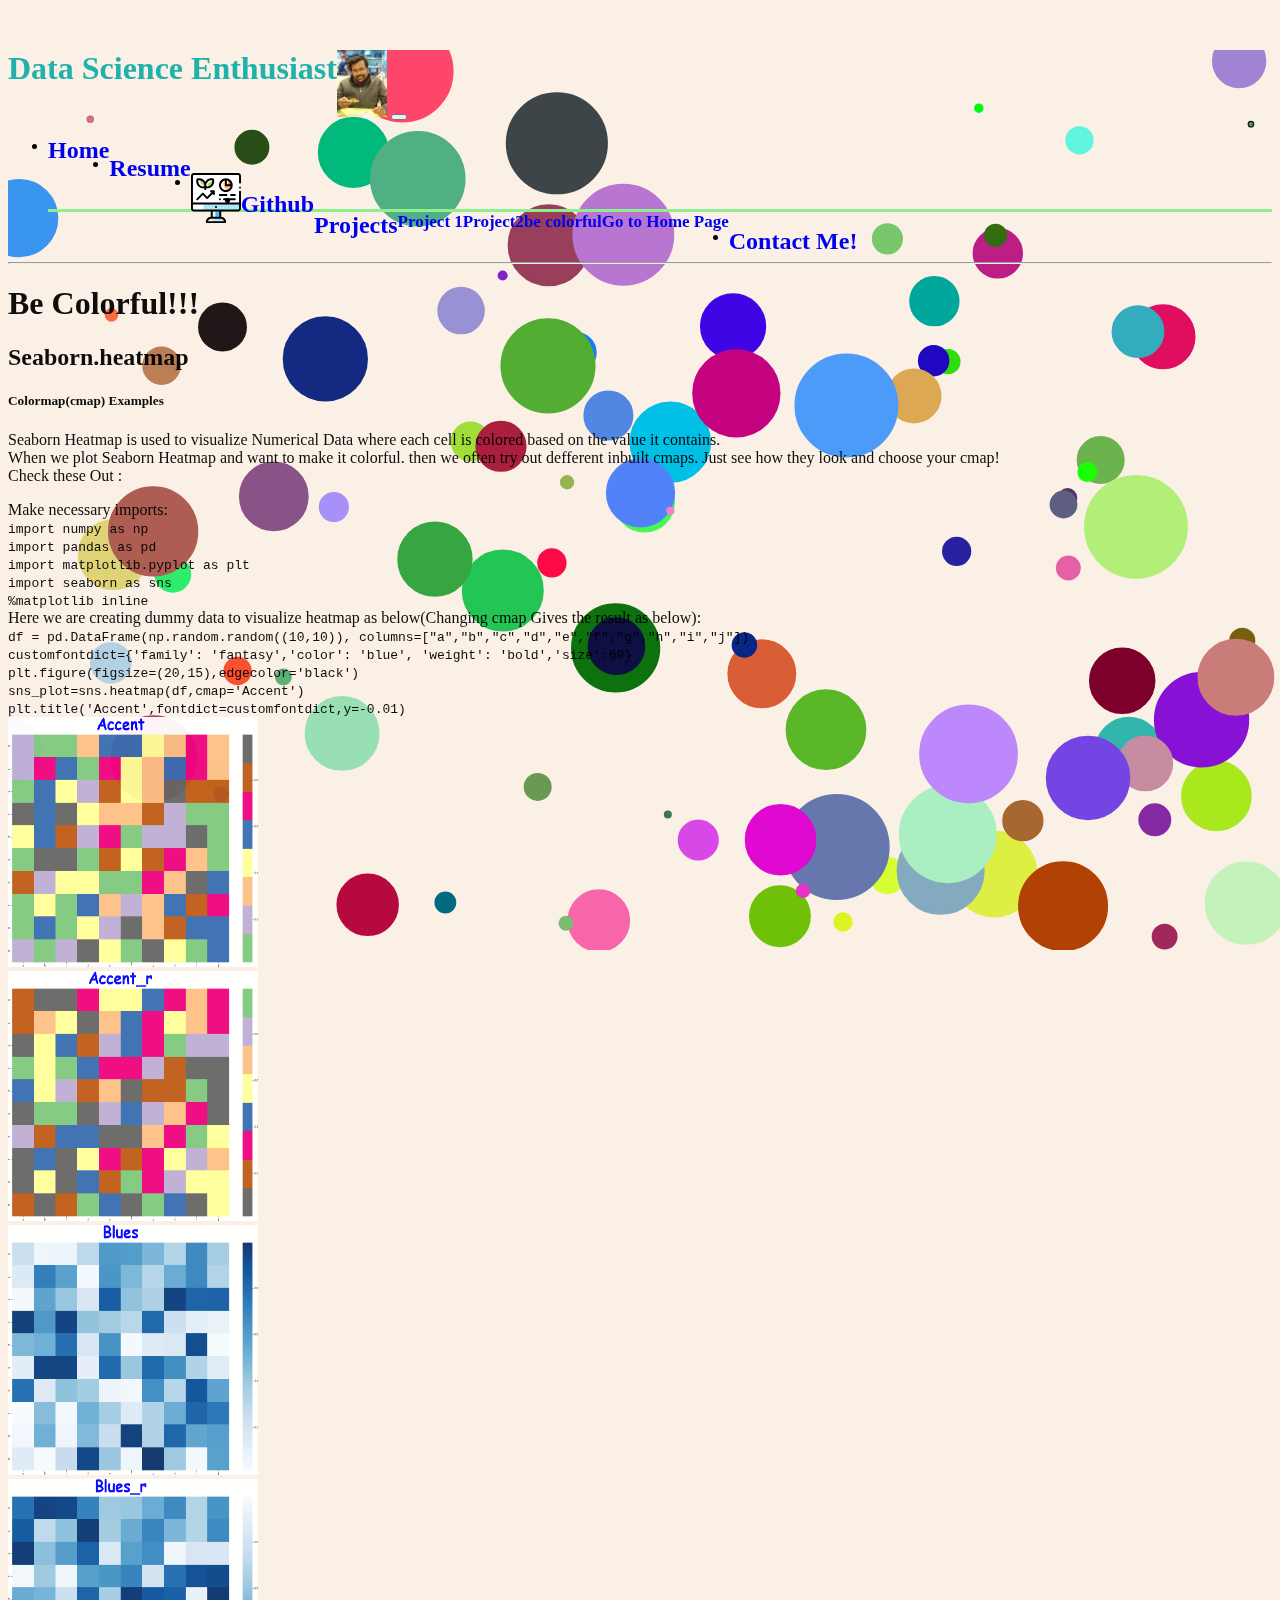
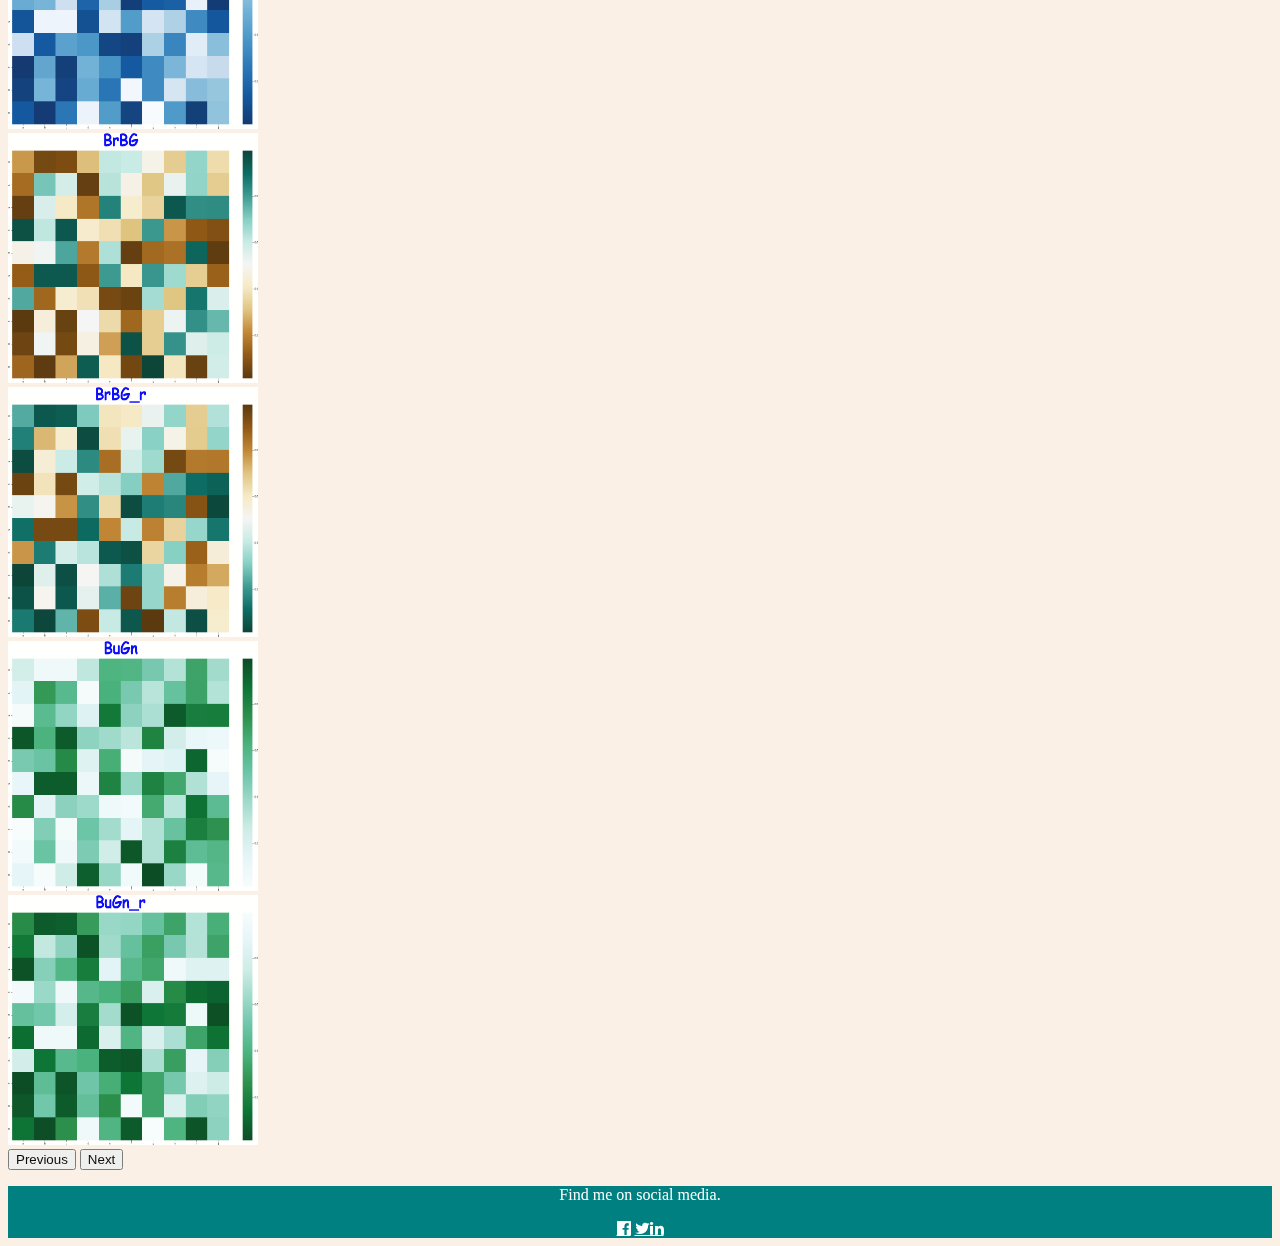
<file: plot.html>
<!DOCTYPE html>
<head>
    <meta charset="UTF-8">
    <meta name="viewport" content="width=device-width, initial-scale=1">
    
    <link rel="stylesheet" href="https://cdnjs.cloudflare.com/ajax/libs/font-awesome/4.7.0/css/font-awesome.min.css">
    <link rel="stylesheet" href="https://stackpath.bootstrapcdn.com/bootstrap/4.1.3/css/bootstrap.min.css"
    integrity="sha384-MCw98/SFnGE8fJT3GXwEOngsV7Zt27NXFoaoApmYm81iuXoPkFOJwJ8ERdknLPMO" crossorigin="anonymous">
    
    <link rel="stylesheet" href="style.css">
    <script src="https://code.jquery.com/jquery-3.3.1.slim.min.js" integrity="sha384-q8i/X+965DzO0rT7abK41JStQIAqVgRVzpbzo5smXKp4YfRvH+8abtTE1Pi6jizo" crossorigin="anonymous"></script>
    <!-- Latest compiled and minified JavaScript -->
    <script src="https://stackpath.bootstrapcdn.com/bootstrap/4.1.3/js/bootstrap.min.js" integrity="sha384-ChfqqxuZUCnJSK3+MXmPNIyE6ZbWh2IMqE241rYiqJxyMiZ6OW/JmZQ5stwEULTy" crossorigin="anonymous"></script>
    <title>Seaborn Heatmap cmap</title>
</head>
<body onload=myFunction()>

  <canvas id="myCanvas"> </canvas>

  <div class="container-fluid">

   <!-- Navigation bar starts-->
<nav class="navbar navbar-light navbar-expand-lg bg-faded navbar-fixed-top">

  <img src="images/me.jpeg" alt="rajaramparab" class="rounded-circle ml-3" width="50px">
  <a href="index.html" class="navbar-brand d-flex w-50 m-auto">
   Data Science Enthusiast</a>
 
  <button class="navbar-toggler" type="button" data-toggle="collapse" data-target="#collapsingNavbar3">
      <span class="navbar-toggler-icon"></span>
  </button>

  <div class="navbar-collapse collapse w-100" id="collapsingNavbar3" >
      <ul class="navbar-nav w-100 justify-content-center">
          <li class="nav-item ml-auto mr-3">
              <a class="nav-link" href="index.html">Home</a>
          </li>
          <li class="nav-item ml-auto mr-3" >
              <a class="nav-link " href="resume.html">Resume</a>
          </li>

          <li class="nav-item img-responsive ml-auto mr-3 pl-3 pr-3">
            <a href="index.html" class="navbar-brand d-flex w-50 m-auto">
            <img class="nav-link " src="images/icon.svg" alt="Data Science Enthusiast" width="50px">
  
          </a>
        </li>

          <li class="nav-item ml-auto mr-3">
              <a class="nav-link" href="https://github.com/rajaramparab" target="_blank">Github</a>
          </li>

          <div class="nav-item active dropdown ml-auto mr-3">
            <a class="nav-link  dropdown-toggle" href="#" id="navbar-dropdown-menu" role="button" data-toggle="dropdown" aria-haspopup="true" aria-expanded="false" >
              Projects
            </a>
            <div class="dropdown-menu" aria-labelledby="navbar-dropdown-menu" >
              <a class="dropdown-item" href="#">Project 1</a>
              <a class="dropdown-item" href="#">Project2</a>
              <a class="dropdown-item" href="plot.html">be colorful</a>
              <!-- to separate a another link: -->
              <div class="dropdown-divider"></div>
              <a class="dropdown-item" href="index.html">Go to Home Page</a>
            </div>
          </div>
      </ul>
      <ul class="nav navbar-nav ml-auto w-100 justify-content-end">
          
          <li class="nav-item">
              <a class="nav-link" href="resume.html">Contact Me!</a>
          </li>
      </ul>
  </div>
</nav>
<hr>
<!-- Navigation bar ends-->


<!-- Plot Page Content -->


    <div class="jumbotron">
      <h1>Be Colorful!!! </h1>
      <p>
        <h2>Seaborn.heatmap </h2>
        <h5>Colormap(cmap) Examples</h5>
        <p>Seaborn Heatmap is used to visualize Numerical Data where 
          each cell is colored based on the value it contains. <br>
          
          When we plot Seaborn Heatmap and want to make it colorful.
          then we often try out defferent inbuilt cmaps.
          Just see how they look and choose your cmap!
        <br>Check these Out : </p>
        
        <div class="row">
          <div class="col-lg-4">
            Make necessary imports: <br>
              <div id="codeblock">
                
              <code>import numpy as np <br>
                import pandas as pd <br>
                import matplotlib.pyplot as plt <br>
                import seaborn as sns <br>
                %matplotlib inline</code>
              </div>
         </div>

         <div class="col-lg-8">
          Here we are creating dummy data to visualize heatmap as below(Changing cmap Gives the result as below): <br>
              <div id="codeblock">               
              <code>df = pd.DataFrame(np.random.random((10,10)), columns=["a","b","c","d","e","f","g","h","i","j"]) <br>
                customfontdict={'family': 'fantasy','color':  'blue', 'weight': 'bold','size':60} <br>
                plt.figure(figsize=(20,15),edgecolor='black')<br>
                sns_plot=sns.heatmap(df,cmap='Accent')<br>
                plt.title('Accent',fontdict=customfontdict,y=-0.01) </code>
              </div>
            </div>
        </div>

        <div class="container pt-3 text-center">
            <div class="row pt-3" >
            <div id="plot" class="col-sm"></div>
            <div id="plot" class="col-sm"></div>
            <div id="plot" class="col-sm"></div>
            <div id="plot" class="col-sm"></div>
            </div>
            <div class="row pt-3" >
            <div id="plot" class="col-sm"></div>
            <div id="plot" class="col-sm"></div>
            <div id="plot" class="col-sm"></div>
            <div id="plot" class="col-sm"></div>
            </div>
        
            <div class="row btn-group  p-3">
            <button id="prev" onclick=prevImage() type="button" class="btn btn-primary p-3 btn-block">Previous</button>
            <button id="next" onclick=nextImage() type="button" class="btn btn-primary p-3 btn-block">Next</button>
             </div>
            </div>
    </div>
</div> 
    
    <footer class="footer">
      <p>Find me on social media.</p>
      <a href="https://www.facebook.com/parabrajaram10" class="fa fa-facebook-official " target="_blank"></a>
      <a href="https://twitter.com/rajaram_parab" class="fa fa-twitter " target="_blank"></i>
      <a href="https://www.linkedin.com/in/rajaram-parab-394994ab/" class="fa fa-linkedin" target="_blank"></a>
      
    </footer>    
   
    <script src="scripts/script-plot.js"></script>
    <script src="scripts/blobs.js"></script> 
</body>
</html>
</file>
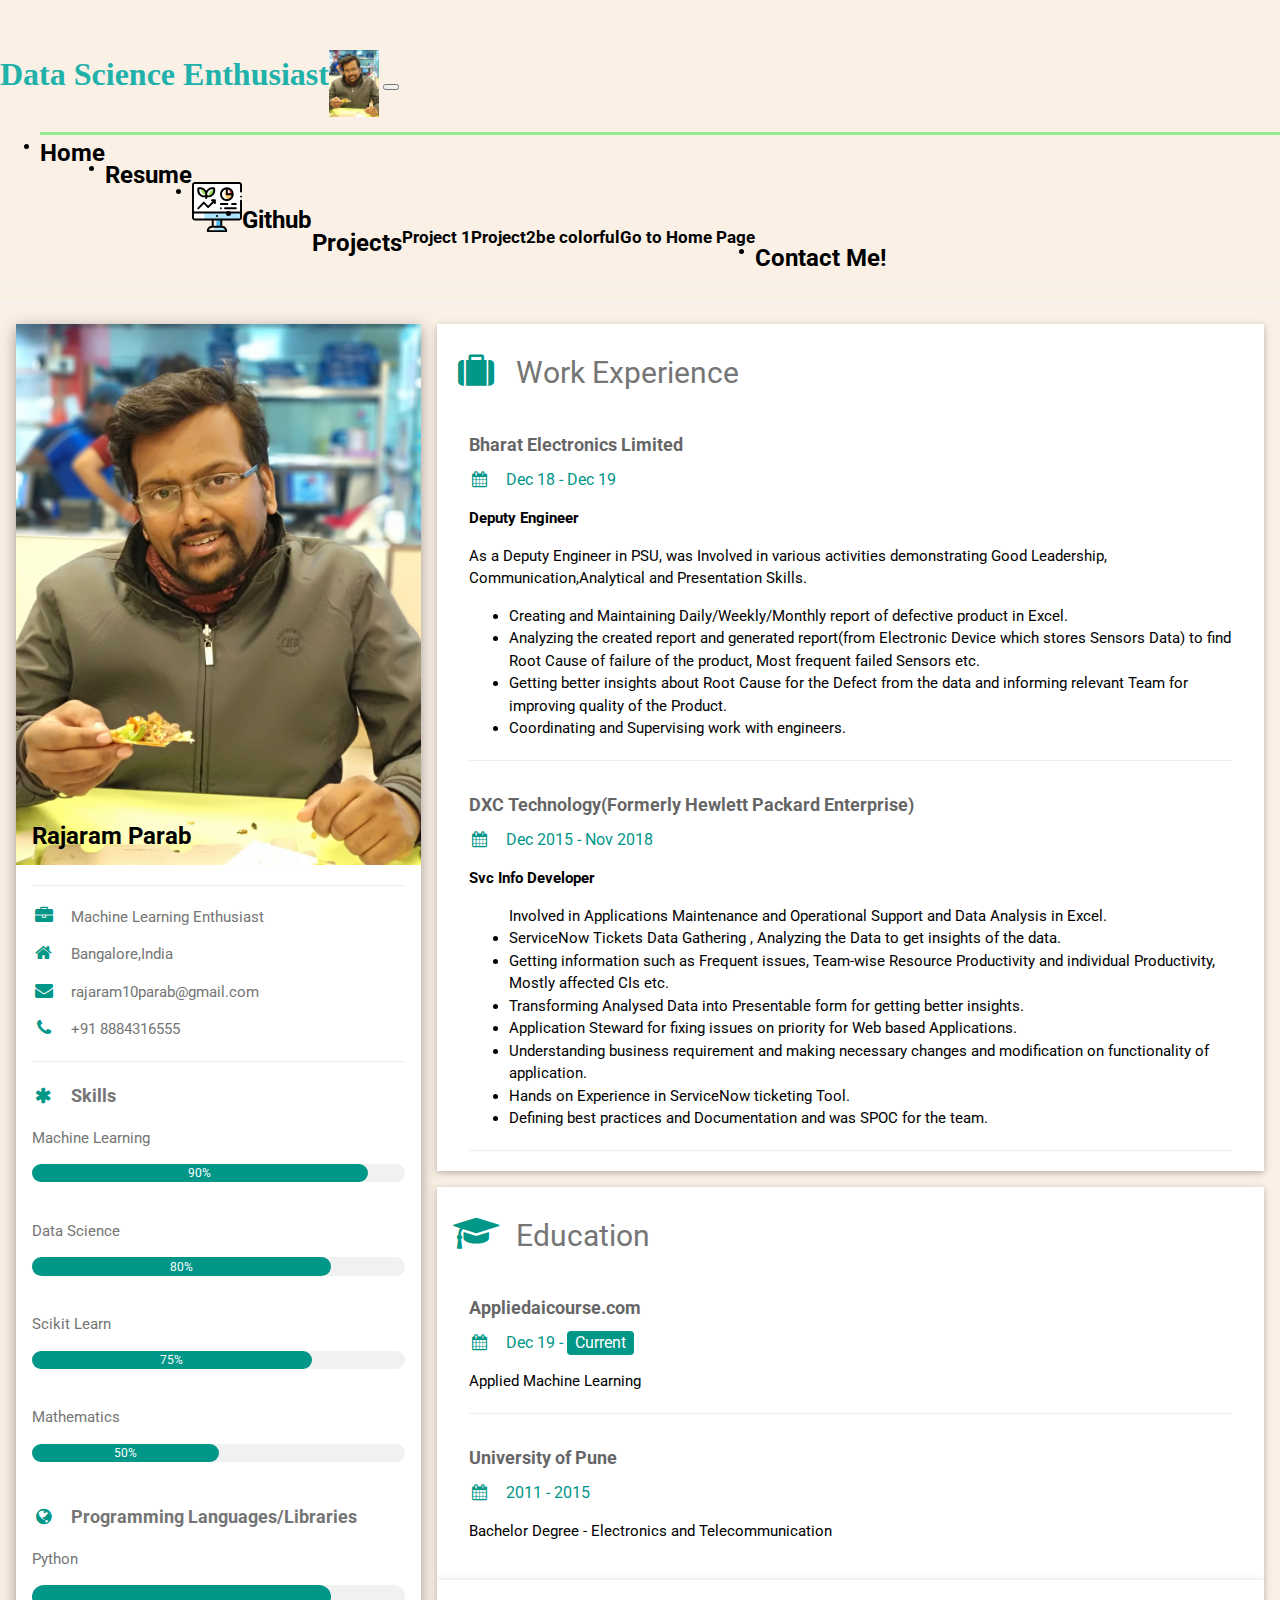
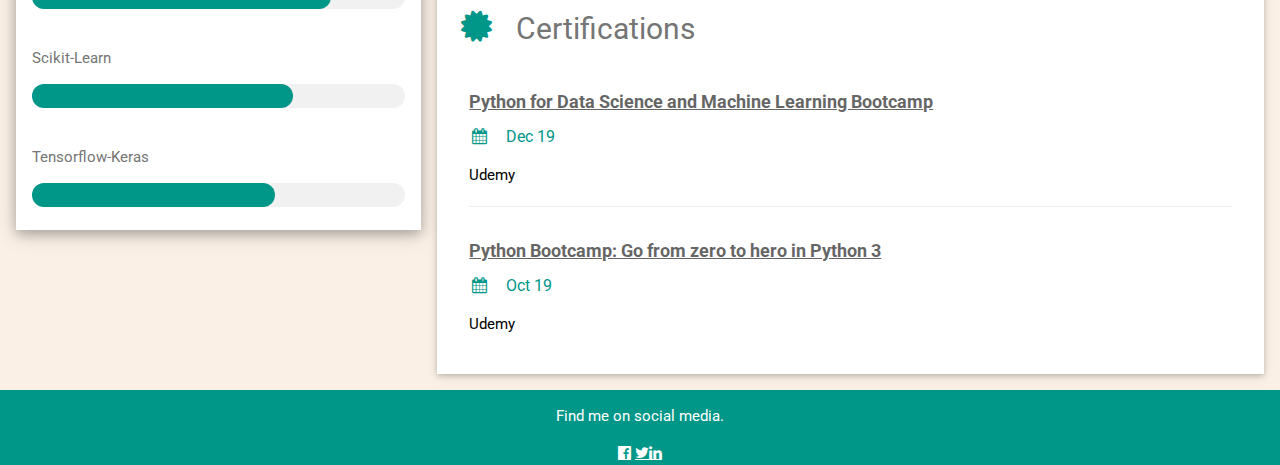
<file: resume.html>
<!DOCTYPE html>
<html>
  <head>
<title>Portfolio</title>
<meta charset="UTF-8">
<meta name="viewport" content="width=device-width, initial-scale=1">

<link rel="stylesheet" href="https://www.w3schools.com/w3css/4/w3.css">
<link rel='stylesheet' href='https://fonts.googleapis.com/css?family=Roboto'>
<link rel="stylesheet" href="https://cdnjs.cloudflare.com/ajax/libs/font-awesome/4.7.0/css/font-awesome.min.css">
<link rel="stylesheet" href="https://stackpath.bootstrapcdn.com/bootstrap/4.1.3/css/bootstrap.min.css"
    integrity="sha384-MCw98/SFnGE8fJT3GXwEOngsV7Zt27NXFoaoApmYm81iuXoPkFOJwJ8ERdknLPMO" crossorigin="anonymous">
    
    <link rel="stylesheet" href="style.css">
    <script src="https://code.jquery.com/jquery-3.3.1.slim.min.js" integrity="sha384-q8i/X+965DzO0rT7abK41JStQIAqVgRVzpbzo5smXKp4YfRvH+8abtTE1Pi6jizo" crossorigin="anonymous"></script>
    <!-- Latest compiled and minified JavaScript -->
    <script src="https://stackpath.bootstrapcdn.com/bootstrap/4.1.3/js/bootstrap.min.js" integrity="sha384-ChfqqxuZUCnJSK3+MXmPNIyE6ZbWh2IMqE241rYiqJxyMiZ6OW/JmZQ5stwEULTy" crossorigin="anonymous"></script>
  

  </head>
  <style>
html,body,h1,h2,h3,h4,h5,h6 {font-family: "Roboto", sans-serif}
</style>
<body>
<!-- RESUME Page Container -->
<div class="container-fluid">
    <!-- Navigation bar starts-->
<nav class="navbar navbar-light navbar-expand-lg bg-faded navbar-fixed-top">

  <img src="images/me.jpeg" alt="rajaramparab" class="rounded-circle ml-3" width="50px">
  <a href="index.html" class="navbar-brand d-flex w-50 m-auto">
   Data Science Enthusiast</a>
 
  <button class="navbar-toggler" type="button" data-toggle="collapse" data-target="#collapsingNavbar3">
      <span class="navbar-toggler-icon"></span>
  </button>

  <div class="navbar-collapse collapse w-100" id="collapsingNavbar3" >
      <ul class="navbar-nav w-100 justify-content-center">
          <li class="nav-item active ml-auto mr-3">
              <a class="nav-link" href="index.html">Home</a>
          </li>
          <li class="nav-item ml-auto mr-3" >
              <a class="nav-link " href="resume.html">Resume</a>
          </li>

          <li class="nav-item img-responsive ml-auto mr-3 pl-3 pr-3">
            <a href="index.html" class="navbar-brand d-flex w-50 m-auto">
            <img class="nav-link " src="images/icon.svg" alt="Data Science Enthusiast" width="50px">
  
          </a>
        </li>

          <li class="nav-item ml-auto mr-3">
              <a class="nav-link" href="https://github.com/rajaramparab" target="_blank">Github</a>
          </li>

          <div class="nav-item dropdown ml-auto mr-3">
            <a class="nav-link dropdown-toggle" href="#" id="navbar-dropdown-menu" role="button" data-toggle="dropdown" aria-haspopup="true" aria-expanded="false" >
              Projects
            </a>
            <div class="dropdown-menu" aria-labelledby="navbar-dropdown-menu" >
              <a class="dropdown-item" href="#">Project 1</a>
              <a class="dropdown-item" href="#">Project2</a>
              <a class="dropdown-item" href="plot.html">be colorful</a>
              <!-- to separate a another link: -->
              <div class="dropdown-divider"></div>
              <a class="dropdown-item" href="index.html">Go to Home Page</a>
            </div>
          </div>
      </ul>
      <ul class="nav navbar-nav ml-auto w-100 justify-content-end">
          
          <li class="nav-item">
              <a class="nav-link" href="resume.html">Contact Me!</a>
          </li>
      </ul>
  </div>
</nav>
<hr>
<!-- Navigation bar ends-->
    <hr>
  <!-- The Grid -->
  <div class="w3-row-padding">
  
    <!-- Left Column -->
    <div class="w3-third">
    
      <div class="w3-white w3-text-grey w3-card-4">
        <div class="w3-display-container">
          <img src="images/me.jpeg" style="width:100%" alt="Rajaram Parab" >
          <div class="w3-display-bottomleft w3-container w3-text-black">
            <h3><strong>Rajaram Parab</strong></h3>
          </div>          
        </div>
        

        <div class="w3-container">
          <hr>
          <p><i class="fa fa-briefcase fa-fw w3-margin-right w3-large w3-text-teal"></i>Machine Learning Enthusiast</p>
          <p><i class="fa fa-home fa-fw w3-margin-right w3-large w3-text-teal"></i>Bangalore,India</p>
          <p><i class="fa fa-envelope fa-fw w3-margin-right w3-large w3-text-teal"></i>rajaram10parab@gmail.com</p>
          <p><i class="fa fa-phone fa-fw w3-margin-right w3-large w3-text-teal"></i>+91 8884316555</p>
          <hr>

          <p class="w3-large"><b><i class="fa fa-asterisk fa-fw w3-margin-right w3-text-teal"></i>Skills</b></p>
          <p>Machine Learning</p>
          <div class="w3-light-grey w3-round-xlarge w3-small">
            <div class="w3-container w3-center w3-round-xlarge w3-teal" style="width:90%">90%</div>
          </div>
          <br>
          <p>Data Science</p>
          <div class="w3-light-grey w3-round-xlarge w3-small">
            <div class="w3-container w3-center w3-round-xlarge w3-teal" style="width:80%">
              <div class="w3-center w3-text-white">80%</div>
            </div>
          </div>
          <br>
          <p>Scikit Learn</p>
          <div class="w3-light-grey w3-round-xlarge w3-small">
            <div class="w3-container w3-center w3-round-xlarge w3-teal" style="width:75%">75%</div>
          </div>
          <br>
          <p>Mathematics</p>
          <div class="w3-light-grey w3-round-xlarge w3-small">
            <div class="w3-container w3-center w3-round-xlarge w3-teal" style="width:50%">50%</div>
          </div>
          <br>

          <p class="w3-large w3-text-theme"><b><i class="fa fa-globe fa-fw w3-margin-right w3-text-teal"></i>Programming Languages/Libraries</b></p>
          <p>Python</p>
          <div class="w3-light-grey w3-round-xlarge">
            <div class="w3-round-xlarge w3-teal" style="height:24px;width:80%"></div>
          </div>
          <br>
          <p>Scikit-Learn</p>
          <div class="w3-light-grey w3-round-xlarge">
            <div class="w3-round-xlarge w3-teal" style="height:24px;width:70%"></div>
          </div>
          <br>
          <p>Tensorflow-Keras</p>
          <div class="w3-light-grey w3-round-xlarge">
            <div class="w3-round-xlarge w3-teal" style="height:24px;width:65%"></div>
          </div>
          <br>
        </div>
      </div><br>

    <!-- End Left Column -->
    </div>

    <!-- Right Column -->
    <div class="w3-twothird">
    
      <div class="w3-container w3-card w3-white w3-margin-bottom">
        <h2 class="w3-text-grey w3-padding-16"><i class="fa fa-suitcase fa-fw w3-margin-right w3-xxlarge w3-text-teal"></i>Work Experience</h2>
        <div class="w3-container">
          <h5 class="w3-opacity"><b>Bharat Electronics Limited</b></h5>
          <h6 class="w3-text-teal"><i class="fa fa-calendar fa-fw w3-margin-right"></i>Dec 18 - Dec 19</h6>
          <p><strong> Deputy Engineer</strong> </p>
          <p>As a Deputy Engineer in PSU, was Involved in various activities demonstrating Good Leadership, Communication,Analytical and Presentation Skills.
            <ul><li>Creating and Maintaining Daily/Weekly/Monthly report of defective product in Excel.</li>
            <li>Analyzing the created report and generated report(from Electronic Device which stores Sensors Data) to find Root Cause of failure of the product, Most frequent failed Sensors etc.</li>
            <li>Getting better insights about Root Cause for the Defect from the data and informing relevant Team for improving quality of the Product.</li>
            <li>Coordinating and Supervising work with engineers.</li></ul>
            </p>
          <hr>
        </div>
        <div class="w3-container">
          <h5 class="w3-opacity"><b>DXC Technology(Formerly Hewlett Packard Enterprise)</b></h5>
          <h6 class="w3-text-teal"><i class="fa fa-calendar fa-fw w3-margin-right"></i>Dec 2015 - Nov 2018</h6>
          <p><strong>Svc Info Developer</strong> </p>
           <p>
             <ul>Involved in Applications Maintenance and Operational Support and Data Analysis in Excel.
               <li>ServiceNow Tickets Data Gathering , Analyzing the Data to get insights of the data.</li>
               <li>Getting information such as Frequent issues, Team-wise Resource Productivity and individual Productivity, Mostly affected CIs etc.</li>
               <li>Transforming Analysed Data into Presentable form for getting better insights.</li>
               <li>Application Steward for fixing issues on priority for Web based Applications.</li>
               <li>Understanding business requirement and making necessary changes and modification on functionality of application.</li>
               <li>Hands on Experience in ServiceNow ticketing Tool.</li>
               <li>Defining best practices and Documentation and was SPOC for the team.</li>
             </ul>
           </p>

          <hr>
        </div>
        
      </div>

      <div class="w3-container w3-card w3-white">
        <h2 class="w3-text-grey w3-padding-16"><i class="fa fa-graduation-cap fa-fw w3-margin-right w3-xxlarge w3-text-teal"></i>Education</h2>
        <div class="w3-container">
          <h5 class="w3-opacity"><b>Appliedaicourse.com</b></h5>
          <h6 class="w3-text-teal"><i class="fa fa-calendar fa-fw w3-margin-right"></i>Dec 19 - <span class="w3-tag w3-teal w3-round">Current</span></h6>
          <p>Applied Machine Learning</p>
          <hr>
        </div>
        
        <div class="w3-container">
          <h5 class="w3-opacity"><b>University of Pune</b></h5>
          <h6 class="w3-text-teal"><i class="fa fa-calendar fa-fw w3-margin-right"></i>2011 - 2015</h6>
          <p>Bachelor Degree - Electronics and Telecommunication</p><br>
        </div>
      </div>

      <div class="w3-container w3-card w3-white">
        <h2 class="w3-text-grey w3-padding-16"><i class="fa fa-certificate fa-fw w3-margin-right w3-xxlarge w3-text-teal"></i>Certifications</h2>
        <div class="w3-container">
          <h5 class="w3-opacity"><b><a href="https://www.udemy.com/certificate/UC-GNRBL29D/" target="_blank"> Python for Data Science and Machine Learning Bootcamp</a></b></h5>
          <h6 class="w3-text-teal"><i class="fa fa-calendar fa-fw w3-margin-right"></i>Dec 19</h6>
          <p>Udemy</p>
          <hr>
        </div>
        
        <div class="w3-container">
          <h5 class="w3-opacity"><b><a href="https://www.udemy.com/certificate/UC-1GD8SZL7/" target="_blank">Python Bootcamp: Go from zero to hero in Python 3</a> </b></h5>
          <h6 class="w3-text-teal"><i class="fa fa-calendar fa-fw w3-margin-right"></i>Oct 19</h6>
          <p>Udemy</p><br>
        </div>
      </div>


    <!-- End Right Column -->
    </div> 
    
  <!-- End Grid -->
  </div>
  
  <!-- End Page Container -->
</div>

<footer class="w3-container w3-teal w3-center w3-margin-top" >
  <p>Find me on social media.</p>
  <a href="https://www.facebook.com/parabrajaram10" class="fa fa-facebook-official w3-hover-opacity" target="_blank" ></a>
  <a href="https://twitter.com/rajaram_parab" class="fa fa-twitter w3-hover-opacity" target="_blank" ></i>
  <a href="https://www.linkedin.com/in/rajaram-parab-394994ab/" class="fa fa-linkedin w3-hover-opacity" target="_blank"></a>
  
</footer>

</body>
</html>
</file>
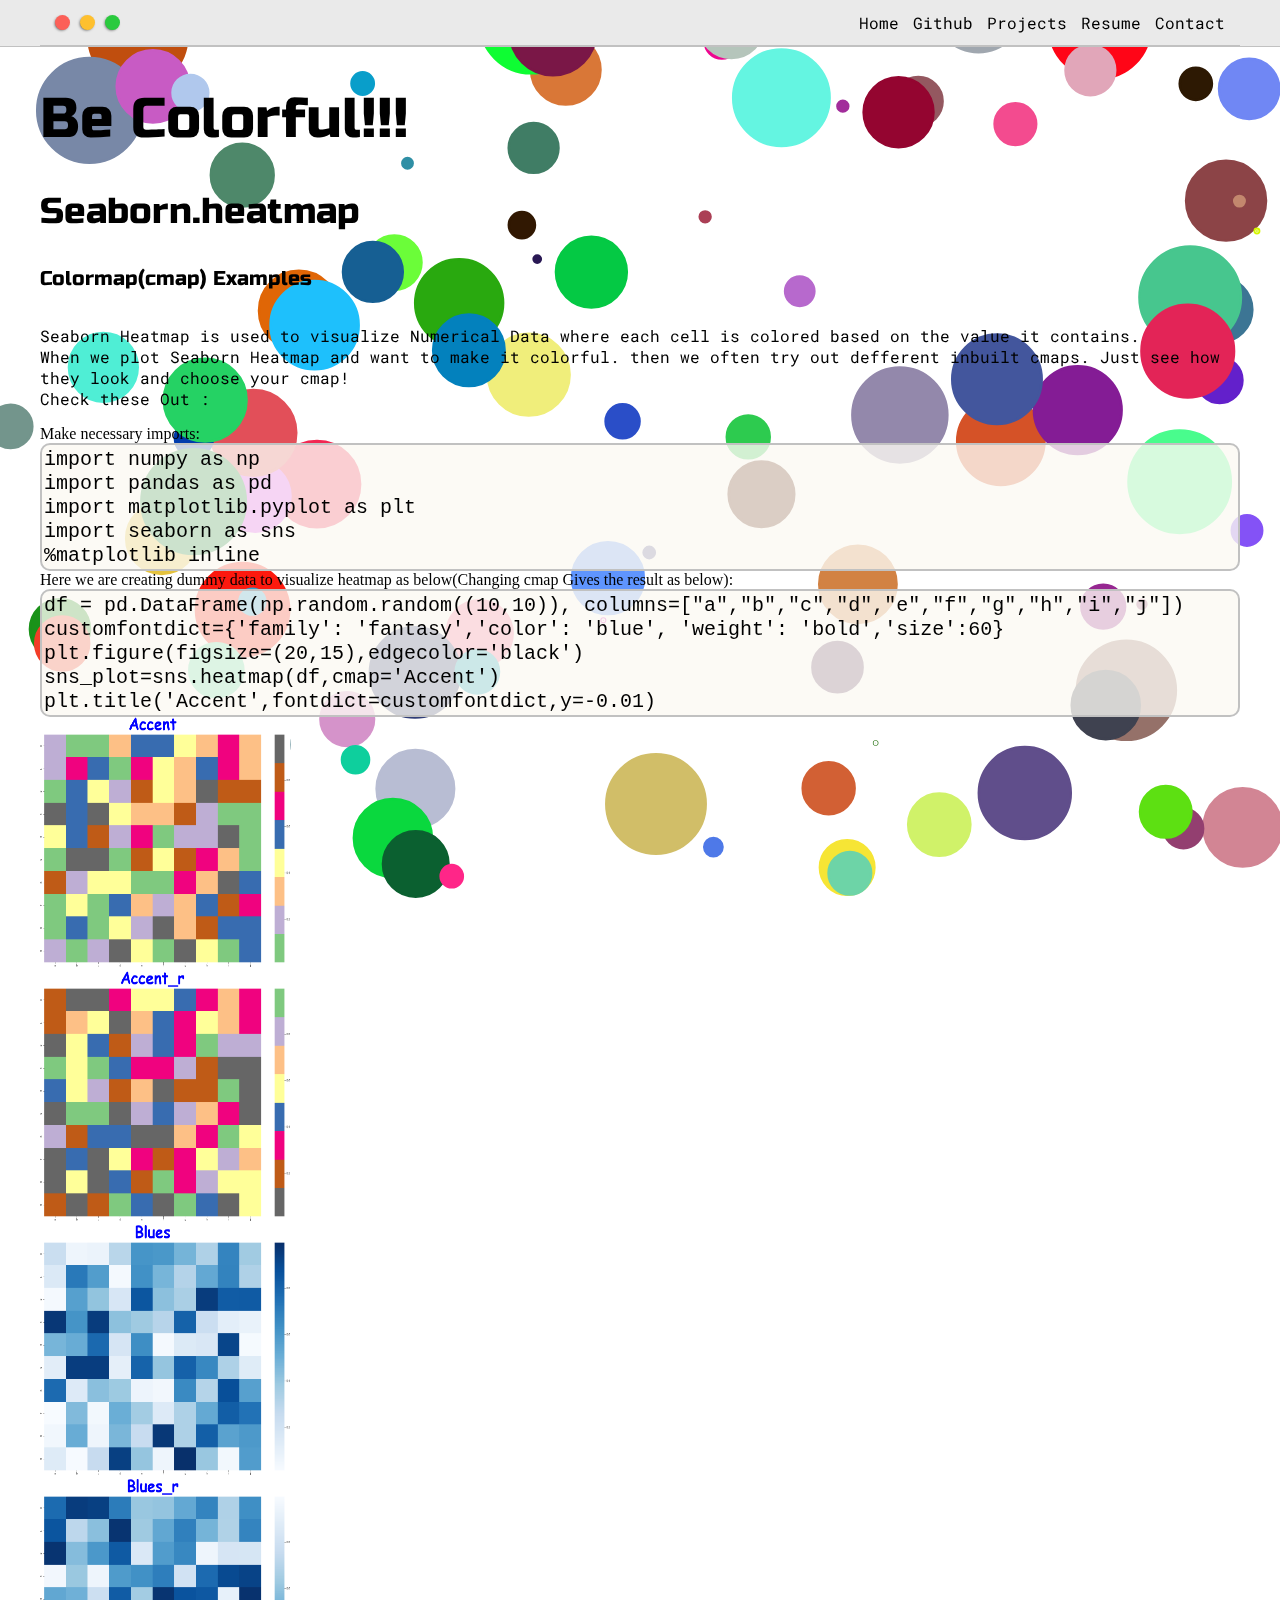
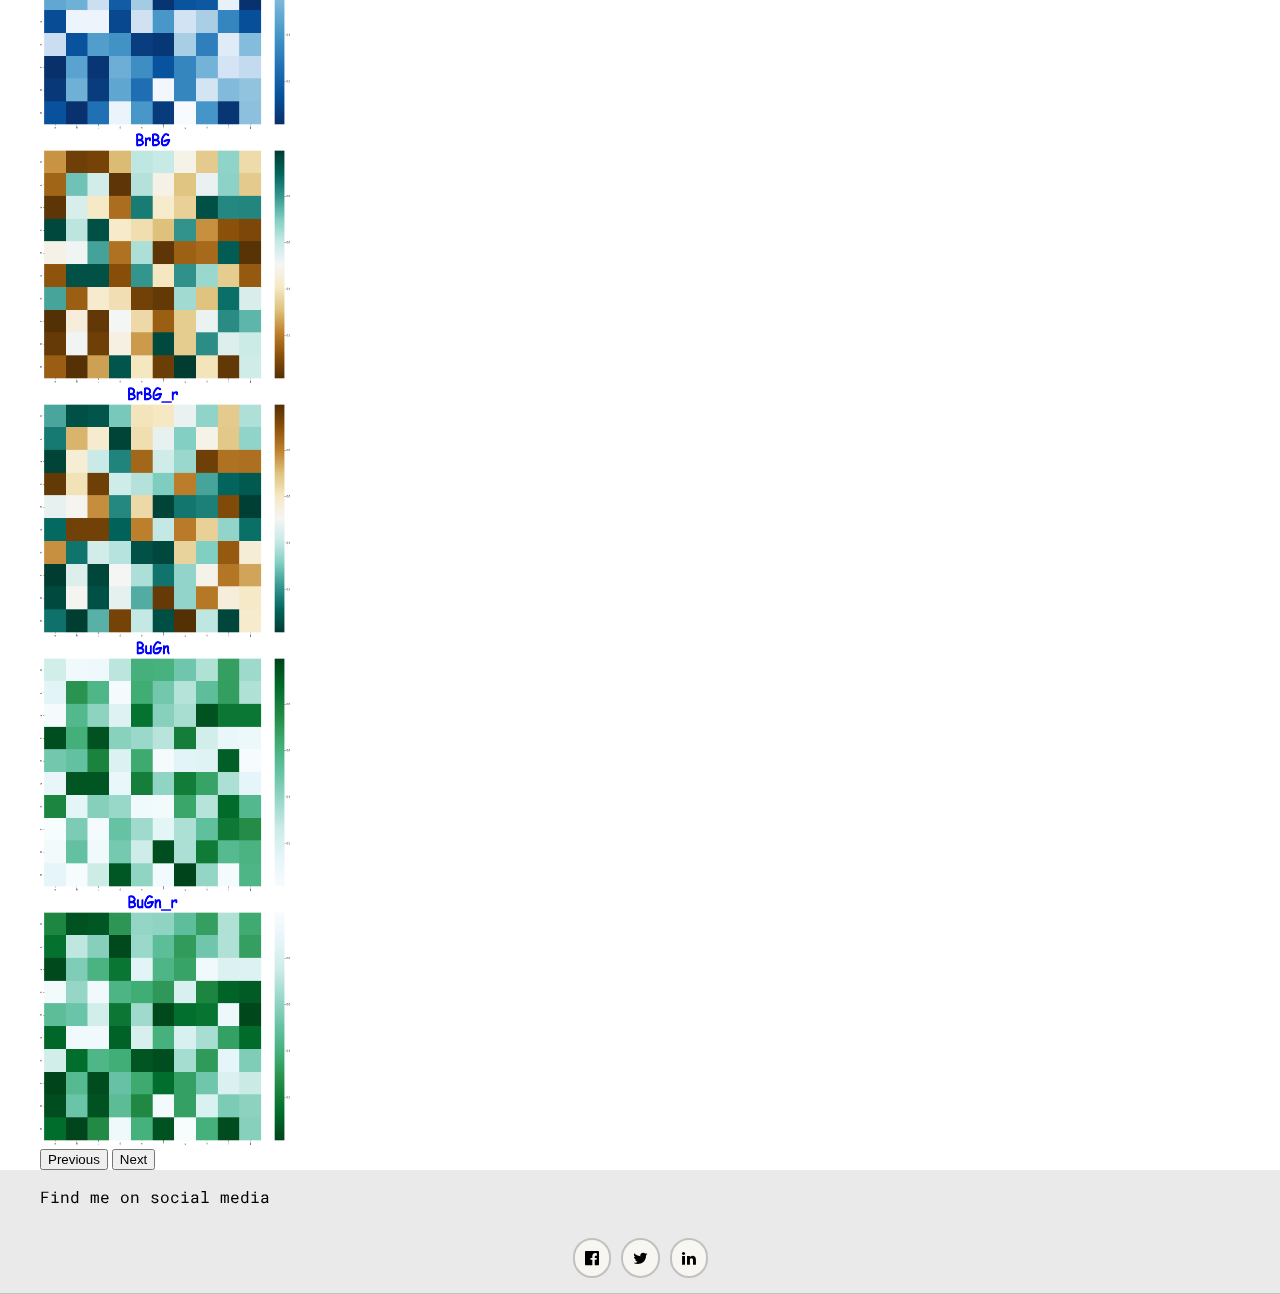
<file: posts/plot.html>
<!DOCTYPE html>
<head>
    <meta charset="UTF-8">
    <meta name="viewport" content="width=device-width, initial-scale=1">
    
    <link rel="stylesheet" href="https://cdnjs.cloudflare.com/ajax/libs/font-awesome/4.7.0/css/font-awesome.min.css">
    <link rel="stylesheet" href="https://stackpath.bootstrapcdn.com/bootstrap/4.1.3/css/bootstrap.min.css"
    integrity="sha384-MCw98/SFnGE8fJT3GXwEOngsV7Zt27NXFoaoApmYm81iuXoPkFOJwJ8ERdknLPMO" crossorigin="anonymous">
    
    <link href="https://fonts.googleapis.com/css2?family=Roboto+Mono:wght@500&family=Russo+One&display=swap" rel="stylesheet">
    <link rel="stylesheet" type='text/css' href="../css/default.css">
    <link id="theme-style" rel="stylesheet" type="text/css" href="">
    
    <script src="https://code.jquery.com/jquery-3.3.1.slim.min.js" integrity="sha384-q8i/X+965DzO0rT7abK41JStQIAqVgRVzpbzo5smXKp4YfRvH+8abtTE1Pi6jizo" crossorigin="anonymous"></script>
    <!-- Latest compiled and minified JavaScript -->
    <script src="https://stackpath.bootstrapcdn.com/bootstrap/4.1.3/js/bootstrap.min.js" integrity="sha384-ChfqqxuZUCnJSK3+MXmPNIyE6ZbWh2IMqE241rYiqJxyMiZ6OW/JmZQ5stwEULTy" crossorigin="anonymous"></script>
    <title>Seaborn Heatmap cmap</title>
</head>
<body onload=myFunction()>

  <canvas id="myCanvas"></canvas>

  <section class="s1">
    <div class="main-container">
    <div class="nav-wrapper">
      <a href="../index.html">
        <div class="dots-wrapper">
            <div id="dot-1" class="browser-dot"></div>
            <div id="dot-2" class="browser-dot"></div>
            <div id="dot-3" class="browser-dot"></div>
        </div>
      </a>

            <ul id="navigation">
                <li><a href="../index.html">Home</a></li>
                <li><a href="https://github.com/rajaramparab" target="_blank">Github</a></li>
                <li><a href="../index.html#projects">Projects</a></li>
                <li><a href="../resume.pdf" target="_blank">Resume</a></li>
                <li><a href="../resume.pdf" target="_blank">Contact</a></li>
            </ul>                         
    </div>
</div>
</section>

<!-- Plot Page Content -->

<section>

    <div class="main-container">
      <h1>Be Colorful!!! </h1>
      <p>
        <h2>Seaborn.heatmap </h2>
        <h5>Colormap(cmap) Examples</h5>
        <p>Seaborn Heatmap is used to visualize Numerical Data where 
          each cell is colored based on the value it contains. <br>
          
          When we plot Seaborn Heatmap and want to make it colorful.
          then we often try out defferent inbuilt cmaps.
          Just see how they look and choose your cmap!
        <br>Check these Out : </p>
        
        <div class="row">
          <div class="col-lg-4">
            Make necessary imports: <br>
              <div id="codeblock">
                
              <code>import numpy as np <br>
                import pandas as pd <br>
                import matplotlib.pyplot as plt <br>
                import seaborn as sns <br>
                %matplotlib inline</code>
              </div>
         </div>

         <div class="col-lg-8">
          Here we are creating dummy data to visualize heatmap as below(Changing cmap Gives the result as below): <br>
              <div id="codeblock">               
              <code>df = pd.DataFrame(np.random.random((10,10)), columns=["a","b","c","d","e","f","g","h","i","j"]) <br>
                customfontdict={'family': 'fantasy','color':  'blue', 'weight': 'bold','size':60} <br>
                plt.figure(figsize=(20,15),edgecolor='black')<br>
                sns_plot=sns.heatmap(df,cmap='Accent')<br>
                plt.title('Accent',fontdict=customfontdict,y=-0.01) </code>
              </div>
            </div>
        </div>

        <div class="container pt-3 text-center">
            <div class="row pt-3" >
            <div id="plot" class="col-sm"></div>
            <div id="plot" class="col-sm"></div>
            <div id="plot" class="col-sm"></div>
            <div id="plot" class="col-sm"></div>
            </div>
            <div class="row pt-3" >
            <div id="plot" class="col-sm"></div>
            <div id="plot" class="col-sm"></div>
            <div id="plot" class="col-sm"></div>
            <div id="plot" class="col-sm"></div>
            </div>
        
            <div class="row btn-group  p-3">
            <button id="prev" onclick=prevImage() type="button" class="btn btn-primary p-3 btn-block">Previous</button>
            <button id="next" onclick=nextImage() type="button" class="btn btn-primary p-3 btn-block">Next</button>
             </div>
            </div>
    </div>
</div> 
</section>



<section class="s1">
  <div class="main-container">
      <p>Find me on social media </p>            
      <div class="footer-wrapper">                       
          <div><a href="https://www.facebook.com/parabrajaram10" class="fa fa-facebook-official " target="_blank"></a></div>
          <div><a href="https://twitter.com/rajaram_parab" class="fa fa-twitter " target="_blank"></a></div>
          <div><a href="https://www.linkedin.com/in/rajaram-parab-394994ab/" class="fa fa-linkedin" target="_blank"></a> </div>           
      </div>
  </div>
</section>


   
    <script src="../scripts/script-plot.js"></script>
    <script src="../scripts/blobs.js"></script> 
</body>
</html>
</file>
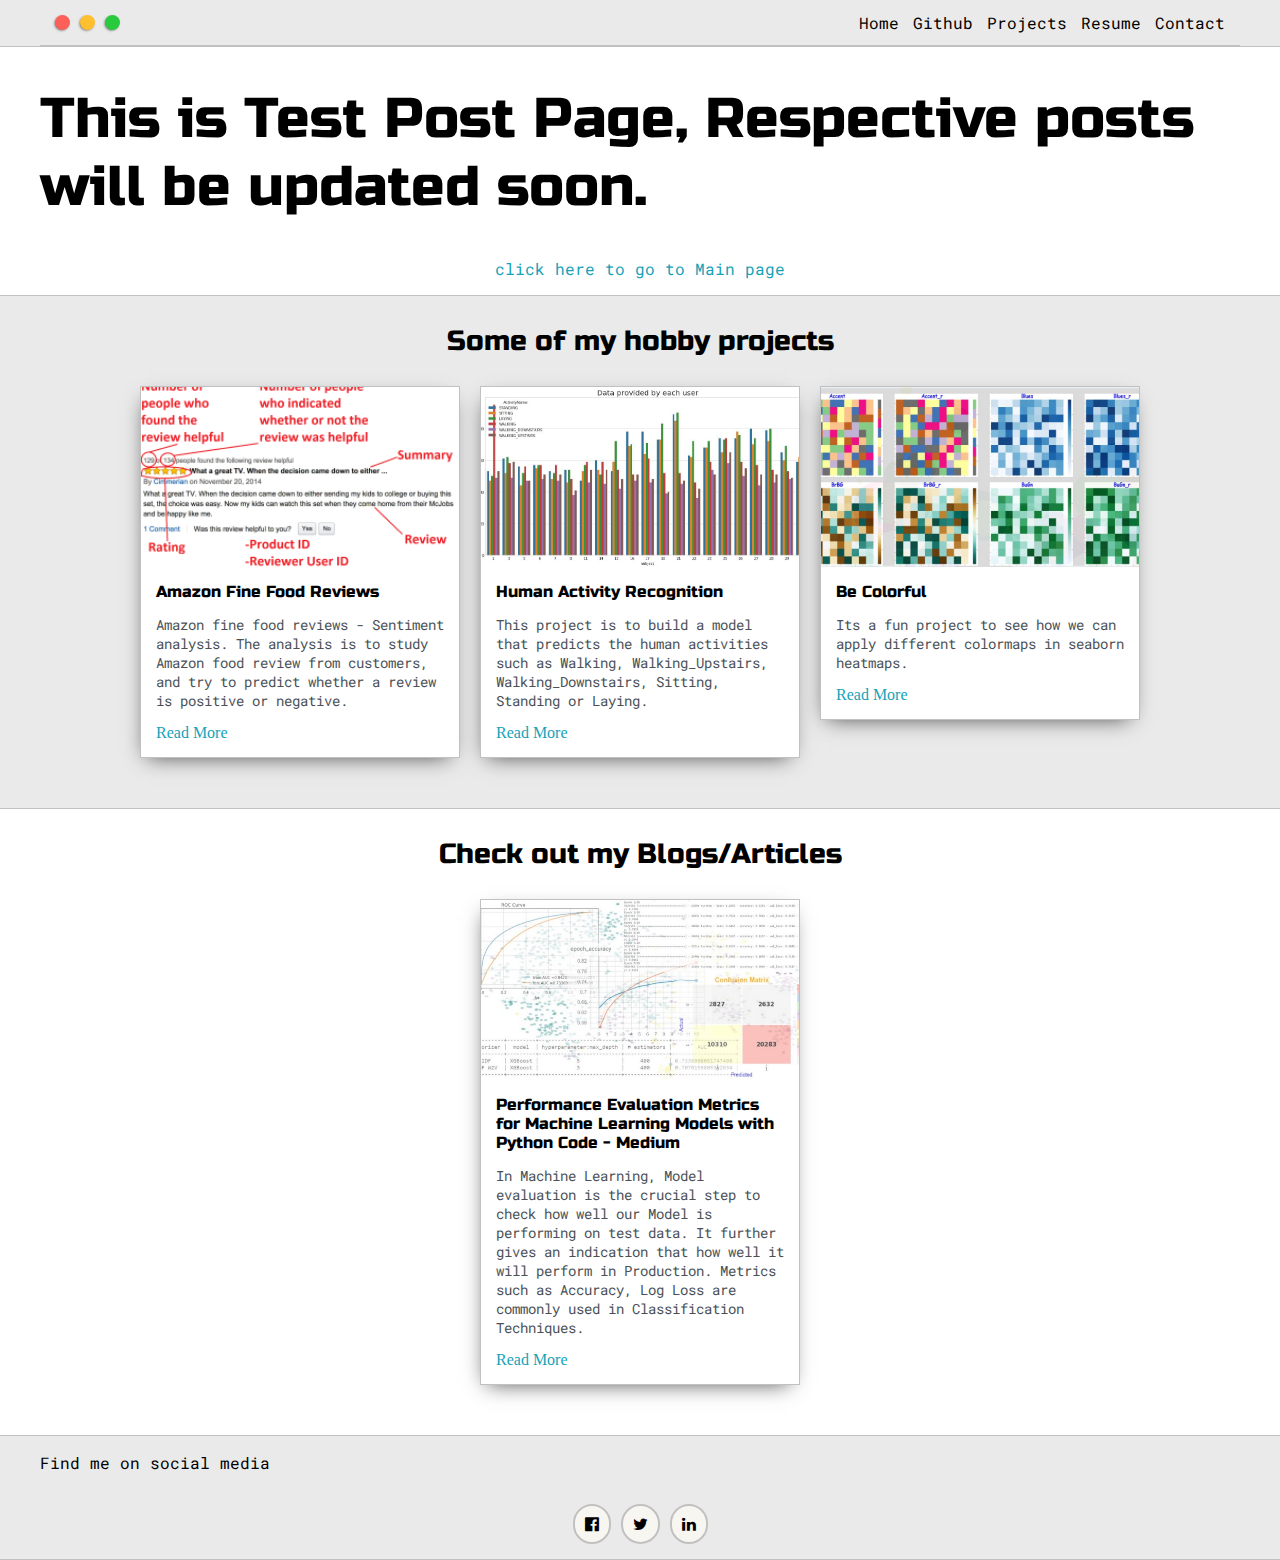
<file: posts/post.html>
<!DOCTYPE html>
    <head>
        <title>Rajaram Parab</title>
        <meta name="viewport" content="width=device-width, initial-scale=1, maximum-scale=1, minimum-scale=1" />
        <link href="https://fonts.googleapis.com/css2?family=Russo+One&display=swap" rel="stylesheet">
        <link rel="stylesheet" href="https://cdnjs.cloudflare.com/ajax/libs/font-awesome/4.7.0/css/font-awesome.min.css">
	    <link href="https://fonts.googleapis.com/css2?family=Roboto+Mono:wght@500&family=Russo+One&display=swap" rel="stylesheet">
        <link rel="stylesheet" type='text/css' href="../css/default.css">
        <link id="theme-style" rel="stylesheet" type="text/css" href="">
    </head>
    <body>
        <section class="s1">
        <div class="main-container">
        <div class="nav-wrapper">
            <a href="../index.html">
            <div class="dots-wrapper">
                <div id="dot-1" class="browser-dot"></div>
                <div id="dot-2" class="browser-dot"></div>
                <div id="dot-3" class="browser-dot"></div>
            </div>
        </a>
                <ul id="navigation">
                    <li><a href="../index.html">Home</a></li>
                    <li><a href="https://github.com/rajaramparab" target="_blank">Github</a></li>
                    <li><a href="#post-wrapper">Projects</a></li>
                    <li><a href="../resume.pdf" target="_blank">Resume</a></li>
                    <li><a href="../resume.pdf" target="_blank">Contact</a></li>
                </ul>                         
        </div>
    </div>
</section>

        <section class="s2">
            <div class="main-container">
        <h1> This is Test Post Page, Respective posts will be updated soon.</h1>
            <p style="text-align: center;"> <a href="../index.html"> click here to go to Main page</a></p>
        </div>
        </section>

        <section class="s1">
            <div class="main-container">
                <h3 style="text-align: center;">Some of my hobby projects</h3>
    
                <div class="post-wrapper">    
                    <div>
                        <div class="post">
                            <img class="thumbnail" src="../images/posts/affr/affr.png">
                            <div class="post-preview">
                                <h6 class="post-title">Amazon Fine Food Reviews</h6>
                                <p class="post-intro">Amazon fine food reviews - Sentiment analysis. The analysis is to study Amazon food review from customers, and try to predict whether a review is positive or negative.</p>
                                <a href="../posts/post.html">Read More</a>
                            </div>
                        </div>
                    </div>
    
                    <div>
                        <div class="post">
                            <img class="thumbnail" src="../images/posts/har/har.JPG">
                            <div class="post-preview">
                                <h6 class="post-title">Human Activity Recognition</h6>
                                <p class="post-intro">This project is to build a model that predicts the human activities such as Walking, Walking_Upstairs, Walking_Downstairs, Sitting, Standing or Laying.</p>
                                <a href="../posts/post.html">Read More</a>
                            </div>
                        </div>
                    </div>
    
                    <div>
                        <div class="post">
                            <img class="thumbnail" src="../images/posts/bc/bc.JPG">
                            <div class="post-preview">
                                <h6 class="post-title">Be Colorful</h6>
                                <p class="post-intro">Its a fun project to see how we can apply different colormaps in seaborn heatmaps.</p>
                                <a href="../posts/plot.html">Read More</a>
                            </div>
                        </div>
                    </div>
    
                </div>
            </div>
        </section>

        <section class="s2">
            <div class="main-container">
                <h3 style="text-align: center;">Check out my Blogs/Articles</h3>
    
                <div class="post-wrapper"> 
                    <div>
                        <div class="post">
                            <img class="thumbnail" src="../images/posts/performace-blog/performace-metrics.jpeg">
                            <div class="post-preview">
                                <h6 class="post-title">Performance Evaluation Metrics for Machine Learning Models with Python Code - Medium</h6>
                                <p class="post-intro">In Machine Learning, Model evaluation is the crucial step to check how well our Model is performing on test data. It further gives an indication that how well it will perform in Production. Metrics such as Accuracy, Log Loss are commonly used in Classification Techniques.</p>
                                <a href="https://medium.com/swlh/performance-evaluation-metrics-for-machine-learning-models-ad0dd480d5af" target="_blank">Read More</a>
                            </div>
                        </div>
                    </div>
    
                </div>
            </div>
        </section>
    
    <section class="s1">
        <div class="main-container">
            <p>Find me on social media </p>            
            <div class="footer-wrapper">                       
                <div><a href="https://www.facebook.com/parabrajaram10" class="fa fa-facebook-official " target="_blank"></a></div>
                <div><a href="https://twitter.com/rajaram_parab" class="fa fa-twitter " target="_blank"></a></div>
                <div><a href="https://www.linkedin.com/in/rajaram-parab-394994ab/" class="fa fa-linkedin" target="_blank"></a> </div>           
            </div>
        </div>
    </section>
        
    <script src="script.js" async defer></script>
    </body>
</html>
</file>
<file: style.css>
body{
    background-color: linen; 
}

.footer{
        font-style: initial;
        font-family: 'Lucida Sans';
        color: white;
        background-color: teal;
        text-align: center;
        align-items: center;
        
  }
.footer a:hover{
    opacity: 0.5;
}
.fa-facebook-official ,.fa-twitter ,.fa-linkedin{
    color: white !important;
}
.col-md-8{
    float: left;
}




/* Navigation Bar Properties */
.navbar {
    margin-top: 50px;
    vertical-align: bottom;
    min-height: 100px;
    font-weight: bold;   
    
}
.navbar .nav-link{    
    font-size: x-large;  
    
}
.navbar .navbar-brand{
     font-size: xx-large;
    font-weight: bolder;
    font-family: 'Franklin Gothic Medium';
    color: lightseagreen;
}

.navbar a{
    float: left;
    display: block;
    text-align: center;
    text-decoration: none;
    font-size: 17px;
    border-bottom: 3px solid transparent;
}

.navbar .nav-item:hover {
    border-top: 3px solid lightblue;
    background-color:rgb(238, 218, 155);
    border-radius: 20px;
  }
  
.navbar .nav-item.active {
    border-top: 3px solid lightgreen;
  }

#myCanvas{


    position: absolute;
    width: 100%;
    height: 100%;
    z-index: -1;
    
  }
 
.jumbotron {
      opacity: 0.95;
    
}
</file>
<file: css/default.css>
:root{
    --mainColor: #eaeaea;
    --secondaryColor: #fff;
    --borderColor: #c1c1c1;
    --mainText: black;
    --secondaryText: #4b5156;
    --themeDotBorder: #24292e;
    --previewBg:rgb(251, 249, 243, 0.8);
	--previewShadow:#f0ead6;
	--buttonColor:black;

}

html,body{
    padding: 0;
    margin: 0;
}

h1, h2, h3, h4, h5, h6, strong{
    color: var(--mainText);
    font-family: 'Russo One', sans-serif;
	font-weight: 500;

}

p, li, span, label, input, textarea{
    color: var(--mainText);
    font-family: 'Roboto Mono', monospace;
}

a{
	text-decoration: none;
	color:#17a2b8;
}

ul{
	list-style: none;
}

h1 { font-size: 56px;}
h2 { font-size: 36px;}
h3 { font-size: 28px;}
h4 { font-size: 24px;}
h5 { font-size: 20px;}
h6 { font-size: 16px;}

.s1{
    background-color: var(--mainColor);
    border-bottom: 1px solid var(--borderColor);
    overflow: auto;
}

.s2{
    background-color: var(--secondaryColor);
    border-bottom: 1px solid var(--borderColor);
    overflow: auto;
}

.main-container{
    width: 1200px;
    margin: 0 auto;
}

.greeting-wrapper{
    display: grid;
    justify-content: center;
    align-content: center;
    min-height: 10em;

}

.intro-wrapper{
    background-color: var(--secondaryColor);
    border: 1px solid var(--borderColor);
    border-radius: 5px 5px 0 0;

    -webkit-box-shadow: 33px -51px 18px -1px rgba(0,0,0,0.75);
    -moz-box-shadow: 33px -51px 18px -1px rgba(0,0,0,0.75);
    box-shadow: 33px -51px 18px -1px rgba(0,0,0,0.75);

    display: grid;
    grid-template-columns: 1fr 1fr;
    grid-template-areas: 
    'nav-wrapper nav-wrapper'
    'left-column right-column';


}

.nav-wrapper{
    display: flex;
    grid-area: nav-wrapper;
    justify-content: space-between;
    align-items: center;
    border-bottom: 1px solid var(--borderColor);

}
#navigation a{
	color:var(--mainText);
}


#navigation{
	margin:0;
	padding: 10px;
}

#navigation li{
	display: inline-block;
	margin-right: 5px;
	margin-left:5px;
}

.dots-wrapper{
	display: flex;
	padding: 10px;
}

#dot-1{
	background-color:  #FC6058;
}

#dot-2{
	background-color:  #FEC02F;
}

#dot-3{
	background-color:  #2ACA3E;
}

.browser-dot{
	background-color: black;
	height: 15px;
	width: 15px;
	border-radius: 50%;
	margin: 5px;

	-webkit-box-shadow: -1px 1px 3px -1px rgba(0,0,0,0.75);
	-moz-box-shadow: -1px 1px 3px -1px rgba(0,0,0,0.75);
	box-shadow: -1px 1px 3px -1px rgba(0,0,0,0.75);

}

.left-column{
    grid-area: left-column;
    padding-top:50px;
	padding-bottom: 50px;
}

#profile_pic{
	display: block;
	margin:0 auto;

	height: 200px;
	width: 200px;
	object-fit: cover;
    border:2px solid var(--borderColor);
    
}


#theme-options-wrapper{
	display: flex;
	justify-content: center;
}

.theme-dot{
	height: 30px;
	width: 30px;
	background-color: black;
	border-radius: 50%;

	margin: 5px;
	border:2px solid var(--themeDotBorder);

	-webkit-box-shadow: -1px 1px 3px -1px rgba(0,0,0,0.75);
	-moz-box-shadow: -1px 1px 3px -1px rgba(0,0,0,0.75);
	box-shadow: -1px 1px 3px -1px rgba(0,0,0,0.75);

	cursor: pointer;
}


.theme-dot:hover{
	border-width: 5px;
}


#light-mode{
	background-color: #fff;
}

#blue-mode{
	background-color: #192734;
}

#green-mode{
	background-color: #78866b;
}

#purple-mode{
	background-color: #7E4C74;
}

#settings-note{
	font-size: 12px;
	font-style: italic;
	text-align: center;
}


.right-column{
    grid-area: right-column;
    display: grid;
	align-content: center;

	padding-top: 50px;
	padding-bottom: 50px;

}

#preview-shadow{
    background-color: var(--previewShadow);
    border:1.5px solid #9ce0eb;
	border-radius: 50% 20% / 10% 40%;
	width: 300px;
	height: 180px;
	padding-left: 30px;
	padding-top: 30px;
}

#preview{
	width: 300px;
    background-color: var(--previewBg);
    border:1.5px solid #17a2b8;
	border-radius: 50% 20% / 10% 40%;
	padding: 15px 25px;
	position: relative;
}

.corner{
	width:7px;
	height: 7px;
	border-radius: 50%;
	border:1.5px solid #17a2b8;
	background-color: #fff;
	position: absolute;
}


.about-wrapper{
	display: grid;
	grid-template-columns: repeat(auto-fit, minmax(320px, 1fr));
	padding-bottom: 50px;
	padding-top: 50px;
	gap:100px;
}


#skills{
	display: flex;
	justify-content: space-evenly;
	background-color: var(--previewShadow);
}


.post-wrapper{
	display: grid;
	grid-template-columns: repeat(auto-fit, 320px);
	gap:20px;
	justify-content: center;
	padding-bottom: 50px;
}

.post{
	border:1px solid var(--borderColor);
	-webkit-box-shadow: -2px 7px 21px -9px rgba(0,0,0,0.75);
	-moz-box-shadow: -2px 7px 21px -9px rgba(0,0,0,0.75);
	box-shadow: -2px 7px 21px -9px rgba(0,0,0,0.75);
}

.thumbnail{
	display: block;
	width: 100%;
	height:180px;
	object-fit: cover;
}

.post-preview{
	background-color: #fff;
	padding:15px;
}

.post-title{
	color:black;
	margin: 0;
}

.post-intro{
	color:#4b5156;
	font-size: 14px;
}


.footer-wrapper{
    display: flex;
    justify-content: center;
	padding: 10px;
    color: var(--mainText) !important;
}
.footer-wrapper a:hover{
    opacity: 0.5;
}

.fa{
    color: var(--mainText);
    padding: 10px !important;
    margin: 5px;
    border: 2px solid;
    border-color: var(--borderColor);
    border-radius: 30px;
    background-color:var(--previewBg) ;
}

@media screen and (max-width: 1200px){
	.main-container{
		width: 95%;
	}
}

@media screen and (max-width: 800px){
	.intro-wrapper{
		grid-template-columns: 1fr;
		grid-template-areas: 
			'nav-wrapper'
			'left-column'
			'right-column'
		;
	}

	.right-column{
		justify-content: center;
	}

}

@media screen and (max-width: 400px){
	#preview-shadow{
		max-width: 280px;
		height: 180px;
		padding-left: 10px;
		padding-top: 10px;
	}

	#preview{
		width: 280px;

	}

}

/*CSS for plots ::-webkit-progress-value*/
#myCanvas{
    position: fixed;
    z-index: -1;   
  }
 
}

.jumbotron {
	opacity: 0.95 !important;
  
}
#codeblock{
    background-color: var(--previewBg);
    font-size: 20px;
    padding: 2px;
    border-radius: 10px;
    border: 2px solid var(--borderColor);
}
</file>
